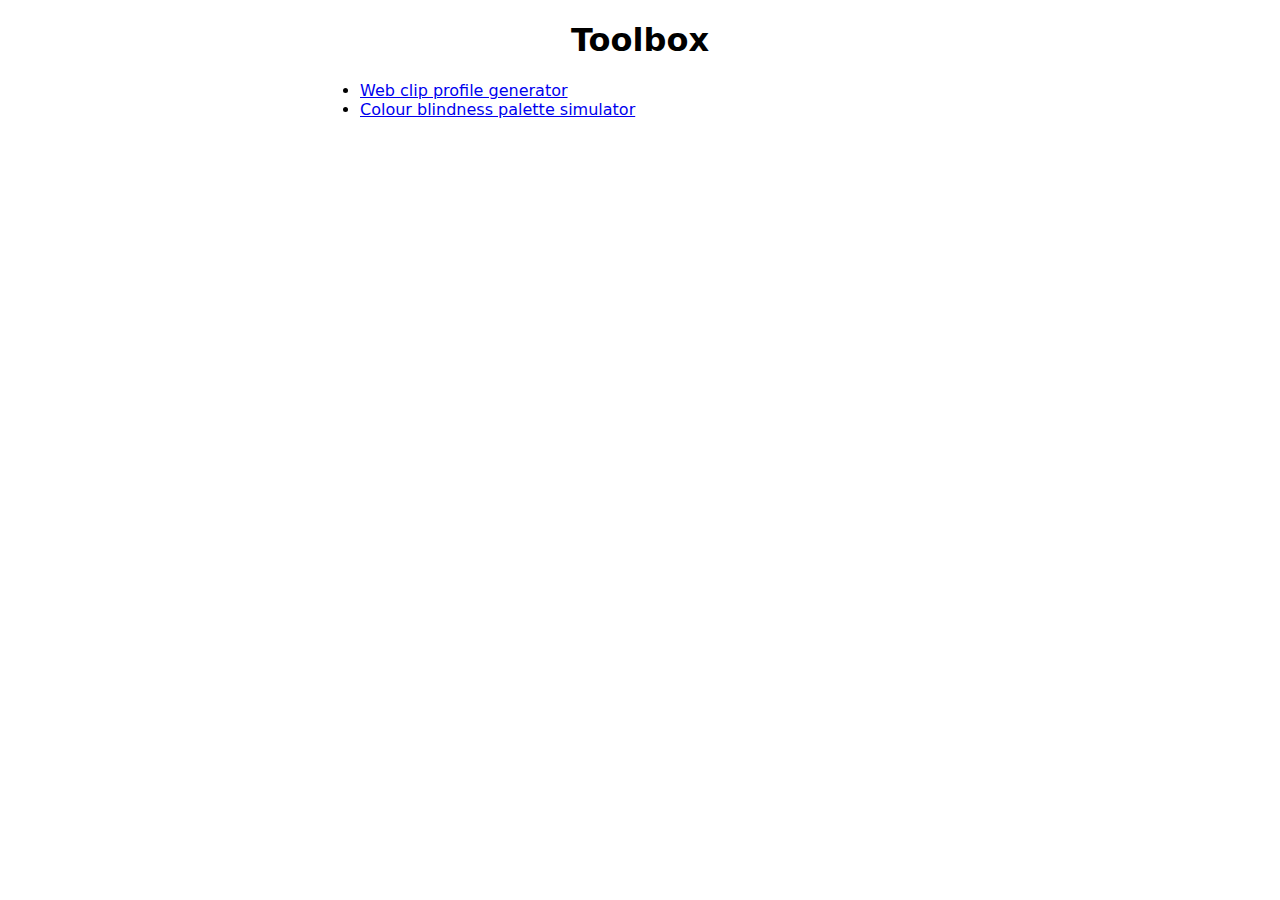
<file: index.html>
<!DOCTYPE html>
<html lang="en">

<head>
  <meta charset="UTF-8">
  <meta name="viewport" content="width=device-width, initial-scale=1.0">
  <title>Toolbox</title>
  <link rel="stylesheet" href="./styles.css">
</head>

<body>
  <main>
    <h1>Toolbox</h1>
    <nav>
      <ul>
        <li><a href="web-clips/">Web clip profile generator</a></li>
        <li><a href="palettes/">Colour blindness palette simulator</a></li>
      </ul>
    </nav>
  </main>
</body>

</html>
</file>
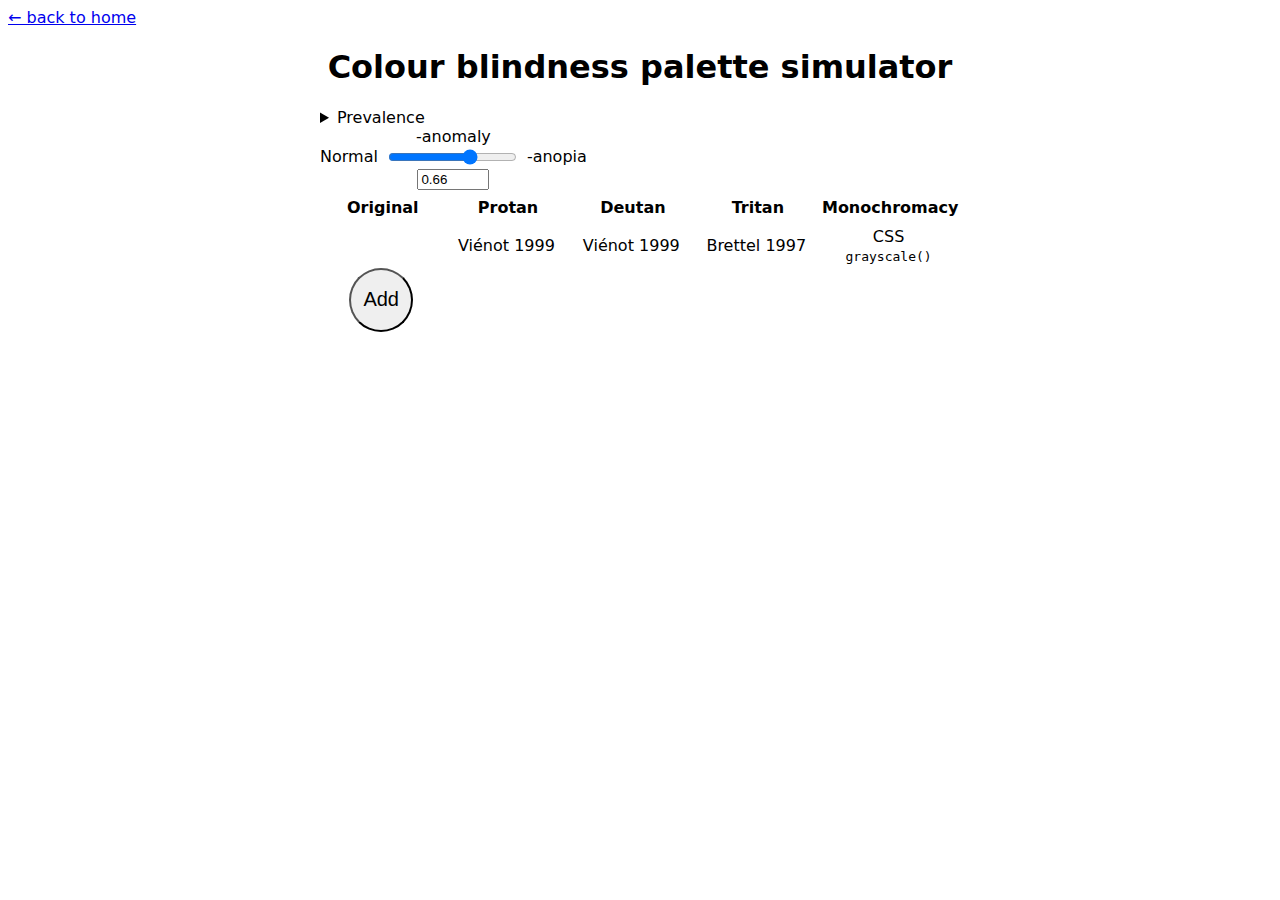
<file: palettes/index.html>
<!DOCTYPE html>
<html lang="en">

<head>
  <meta charset="UTF-8">
  <meta name="viewport" content="width=device-width, initial-scale=1.0">
  <title>CVD palette sim</title>
  <link rel="stylesheet" href="../styles.css">
  <link rel="stylesheet" href="./palettes.css">
</head>

<body>
  <nav>
    <a href="../">← back to home</a>
  </nav>
  <main>
    <h1>Colour blindness palette simulator</h1>
    <details>
      <summary>Prevalence</summary>
      <table class="prevalence">
        <thead>
          <tr>
            <th colspan="2">Type</th>
            <th>Males</th>
            <th>Females</th>
          </tr>
        </thead>
        <tbody>
          <tr>
            <th rowspan="2">Protan</th>
            <th>Protanomoly</th>
            <td>1.08%</td>
          </tr>
          <tr>
            <th>Protanopia</th>
            <td>1.01%</td>
          </tr>
          <tr>
            <th rowspan="2">Deutan</th>
            <th>Deuteranomoly</th>
            <td>4.63%</td>
          </tr>
          <tr>
            <th>Deuteranopia</th>
            <td>1.24%</td>
          </tr>
          <tr>
            <th rowspan="2">Tritan</th>
            <th>Tritanomoly</th>
          </tr>
          <tr>
            <th>Tritanopia</th>
            <td>0.002–0.008% (est.)</td>
          </tr>
          <tr>
            <th rowspan="2">Mono</th>
            <th>Blue cone monochromacy</th>
            <td>0.001% (est.)</td>
          </tr>
          <tr>
            <th>Rod monochromacy</th>
            <td>~0.002%</td>
          </tr>
        </tbody>
      </table>
      <!-- <td>Protanomoly: 1.08% males<br>Protanopia: 1.01% males</td>
        <td>Deuteranomoly: 4.63% males<br>Deuteranopia: 1.24% males</td>
        <td>Tritanopia: est. 0.002–0.008% males</td>
        <td>Blue cone monochromacy: est. 0.001% males<br>Rod monochromacy: ~0.002%</td> -->
    </details>

    <label class="anomaly-label">
      <span class="span">-anomaly</span>
      <span>Normal</span>
      <input type="range" name="anomoly" id="anomaly" min="0" max="1" step="0.01" value="0.66">
      <span>-anopia</span>
      <input class="span" id="anomaly-value" type="number" min="0" max="1" step="0.01" value="0.66"></span>
    </label>

    <table class="sim">
      <thead>
        <tr>
          <th>Original</th>
          <th>Protan</th>
          <th>Deutan</th>
          <th>Tritan</th>
          <th>Monochromacy</th>
        </tr>
        <tr>
          <td></td>
          <td>Viénot 1999</td>
          <td>Viénot 1999</td>
          <td>Brettel 1997</td>
          <td>CSS <code>grayscale()</code></td>
        </tr>
      </thead>
      <tbody id="palette"></tbody>
      <tfoot>
        <tr>
          <td>
            <button id="add">Add</button>
          </td>
        </tr>
      </tfoot>
    </table>
  </main>

  <template id="colour">
    <tr class="colour">
      <td class="variant primary">
        <!-- <h2>Normal</h2> -->
        <input class="well" type="color" name="colour" id="colour">
        <div class="controls">
          <div class="lch" style="display: none;">
            <label>
              L:
              <input type="range" name="L" min="0" max="1" step="0.001">
            </label>
            <label>
              C:
              <input type="range" name="C" min="0" max="0.4" step="0.001">
            </label>
            <label>
              H:
              <input type="range" name="H" min="0" max="360">
            </label>
          </div>
        </div>
      </td>
      <td class="variant protan">
        <!-- <h2>Protanopia</h2> -->
        <div class="well">
          <div class="well-inner"></div>
        </div>
      </td>
      <td class="variant deutan">
        <!-- <h2>Deuteranopia</h2> -->
        <div class="well">
          <div class="well-inner"></div>
        </div>
      </td>
      <td class="variant tritan">
        <!-- <h2>Tritanopia</h2> -->
        <div class="well">
          <div class="well-inner"></div>
        </div>
      </td>
      <td class="variant mono">
        <!-- <h2>Monochromacy</h2> -->
        <div class="well">
          <div class="well-inner"></div>
        </div>
      </td>
    </tr>
  </template>

  <svg xmlns="http://www.w3.org/2000/svg" width="0" height="0">
    <!-- From https://github.com/DaltonLens/libDaltonLens/ (UNLICENCE) -->
    <!-- Single matrix approximation of Viénot, Brettel & Mollon 1999 -->
    <filter id="protanopia" color-interpolation-filters="linearRGB">
      <feColorMatrix type="matrix" in="SourceGraphic" values="
          0.10889,0.89111,-0.00000,0,0
          0.10889,0.89111,0.00000,0,0
          0.00447,-0.00447,1.00000,0,0
          0,0,0,1,0" />
    </filter>
  
    <!-- Single matrix approximation of Viénot, Brettel & Mollon 1999 -->
    <filter id="deuteranopia" color-interpolation-filters="linearRGB">
      <feColorMatrix type="matrix" in="SourceGraphic" values="
          0.29031,0.70969,-0.00000,0,0
          0.29031,0.70969,-0.00000,0,0
          -0.02197,0.02197,1.00000,0,0
          0,0,0,1,0" />
    </filter>
    <!-- Brettel, Viénot & Mollon 1997 algorithms with two projection planes. -->
    <filter id="tritanopia" color-interpolation-filters="linearRGB">
      <!-- 
        Projection 1, with a special alpha that encodes the separation plane.
        If dot(rgb, n) > 0, then use projection 1, otherwise use projection 2.
        This is encoded in alpha by:
          - Applying a 1.0 factor on the source alpha so that 0 input alpha remains 0
          - Subtracting 0.2 so that negative values become < 0.8 and position values >= 0.8
          - It is important to normalize the factors to keep a good numerical accuracy
            and to keep a large alpha threshold since the RGB values are then stored
            premultiplied by alpha.
          - This assumes that negative values get clipped to 0, and positive
            values clipped to 1, without overflowing, etc. Which seems to be the case
            on all browsers.
      -->
      <feColorMatrix type="matrix" in="SourceGraphic" result="ProjectionOnPlane1" values="
            1.01354, 0.14268, -0.15622, 0, 0
            -0.01181, 0.87561, 0.13619, 0, 0
            0.07707, 0.81208, 0.11085, 0, 0
            7.92482, -5.66475, -2.26007, 1, -0.2" />
      <!-- 
        Binarize alpha. 5 values means the last chunk will start at 0.8.
        All the values below 0.8 will become 0 (correspond to the dot
        product with the separation plane being negative) and above will become 1
      -->
      <feComponentTransfer in="ProjectionOnPlane1" result="ProjectionOnPlane1">
        <feFuncA type="discrete" tableValues="0 0 0 0 1" />
      </feComponentTransfer>
  
      <feColorMatrix type="matrix" in="SourceGraphic" result="ProjectionOnPlane2" values="
            0.93337, 0.19999, -0.13336, 0, 0
            0.05809, 0.82565, 0.11626, 0, 0
            -0.37923, 1.13825, 0.24098, 0, 0
            0,0,0,1,0" />
  
      <!-- Uncomment the debug black matrix to see which pixels go to which plane -->
      <!-- <feColorMatrix type="matrix" in="SourceGraphic" result="ProjectionOnPlane2" values="0,0,0,0,0 0,0,0,0,0 0,0,0,0,0 0,0,0,1,0"/> -->
  
      <!-- Blend the two projections, picking one or the other depending on alpha. -->
      <feBlend in="ProjectionOnPlane1" in2="ProjectionOnPlane2" mode="normal" />
    </filter>
  </svg>

  <script>
    const template = document.getElementById('colour');
    const palette = document.getElementById('palette');
    const anomaly = document.getElementById('anomaly');
    const anomaly_value = document.getElementById('anomaly-value');
    const add = document.getElementById('add');
    const colours = document.querySelectorAll('.colour');

    function syncWells (colour) {
      const primary = colour.querySelector('input.well');
      if (primary?.value == undefined) return;
      const wells = colour.querySelectorAll('div.well');
      wells.forEach(w => w.style = `--colour: ${primary.value}`);
    }
    function syncAnomaly (target) {
      palette.style = `--anomaly: ${target.value};`;
      if (target === anomaly) anomaly_value.value = target.value;
      else anomaly.value = target.value;
    }

    window.addEventListener('input', event => {
      if (event.target === anomaly || event.target === anomaly_value) syncAnomaly(event.target);
      else if (event.target.tagName === 'INPUT' && event.target.type === 'color' && event.target.classList.contains('well')) {
        const colour = event.target.closest('.colour');
        if (!colour) return;
        syncWells(colour);
      }
    });
    window.addEventListener('load', event => {
      syncAnomaly(anomaly);
      colours.forEach(c => syncWells(c));
    });
    add.addEventListener('click', event => {
      const newColour = template.content.cloneNode(true);
      const randomHex = Math.floor(Math.random()*16777215).toString(16);
      newColour.querySelector('input.well').value = '#' + randomHex;
      syncWells(newColour);
      palette.append(newColour);
    });
  </script>
</body>

</html>
</file>
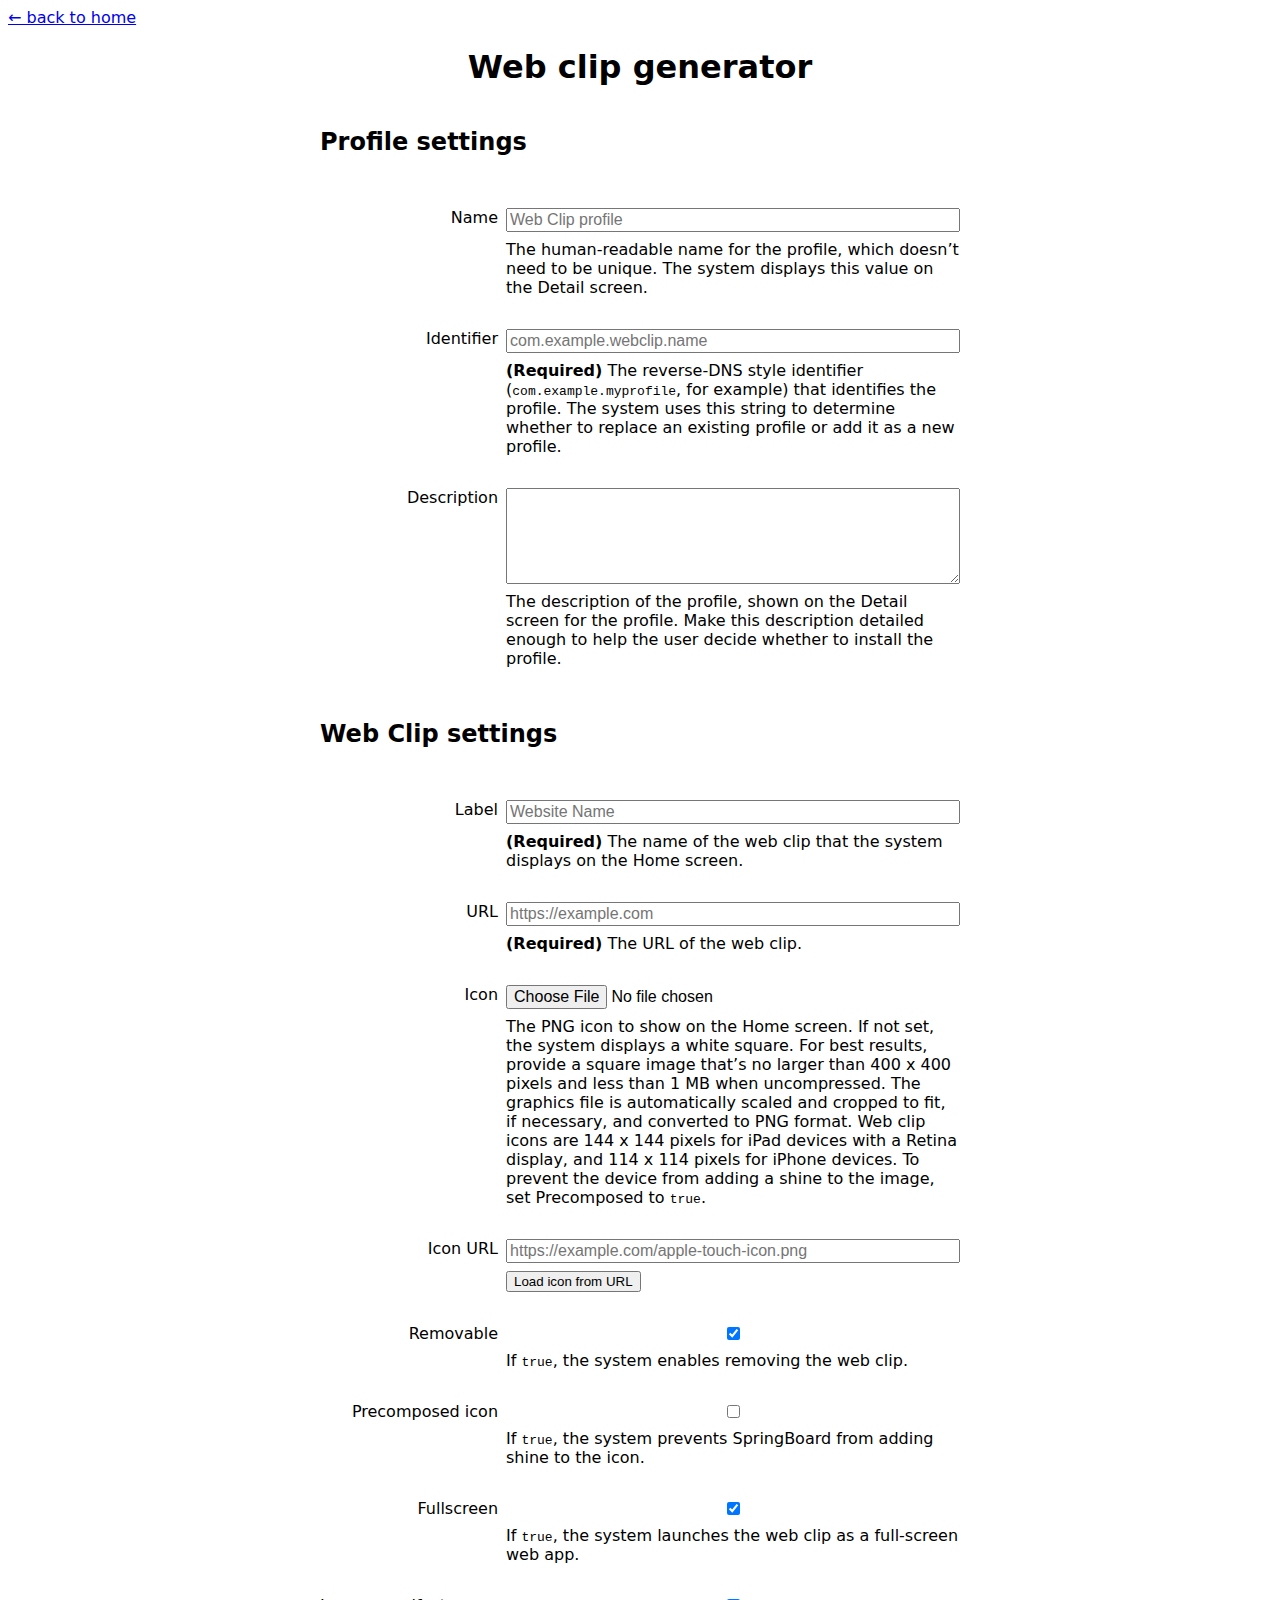
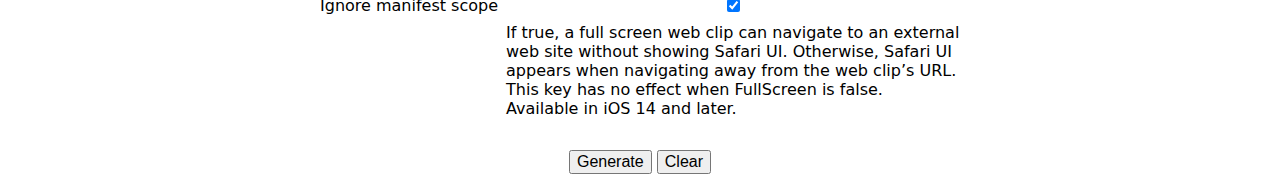
<file: web-clips/index.html>
<!DOCTYPE html>
<html lang="en">

<head>
  <meta charset="UTF-8">
  <meta name="viewport" content="width=device-width, initial-scale=1.0">
  <title>Web clip generator</title>
  <link rel="stylesheet" href="../styles.css">
  <style>
    form {
      display: grid;
      grid-template-columns: auto 1fr;
      gap: 2rem;
    }

    label {
      grid-column: 1 / -1;
      display: grid;
      gap: .5rem;
      grid-template-columns: subgrid;
    }

    h2 {
      grid-column: 1 / -1;
    }

    input,
    textarea,
    select {
      font-size: max(16px, 1em);
    }

    input,
    textarea,
    select,
    .desc {
      grid-column: 2 / -1;
    }

    span {
      grid-column: 1 / 2;
      justify-self: end;
    }

    .buttons {
      grid-column: 1 / -1;
      justify-self: center;
    }
  </style>
</head>

<body>
  <nav>
    <a href="../">← back to home</a>
  </nav>
  <main>
    <h1>Web clip generator</h1>
    <!-- <div id="dropzone">
      <input type="file" id="existing">
    </div> -->
    <form method="dialog">
      <h2>Profile settings</h2>
      <label>
        <span>Name</span>
        <input type="text" name="name" id="name" placeholder="Web Clip profile">
        <div class="desc">
          The human-readable name for the profile, which doesn’t need to be unique. The system displays
          this value on the Detail screen.
        </div>
      </label>
      <label>
        <span>Identifier</span>
        <input type="text" name="id" id="id" placeholder="com.example.webclip.name" required>
        <div class="desc">
          <strong>(Required)</strong> The reverse-DNS style identifier (<code>com.example.myprofile</code>, for example)
          that identifies
          the profile. The system uses this string to determine whether to replace an existing profile or add it as a
          new
          profile.
        </div>
      </label>
      <!-- <label>
        <span>Organisation</span>
        <input type="text" name="org" id="org">
        <desc>
          The human-readable string that contains the name of the organization that provided the profile.
        </desc>
      </label> -->
      <label>
        <span>Description</span>
        <textarea name="desc" id="desc" cols="30" rows="5"></textarea>
        <div class="desc">
          The description of the profile, shown on the Detail screen for the profile. Make this
          description detailed enough to help the user decide whether to install the profile.
        </div>
      </label>
      <!-- <label>
        <span>Consent message</span>
        <textarea name="consent" id="consent" cols="30" rows="10"></textarea>
        <div class="desc">
          The system always displays this agreement in a dialog, and the user needs to agree before the system can install the profile.
        </div>
      </label> -->
      <!-- <label>
        <span>Automatically remove</span>
        <select name="remove" id="remove">
          <option value="never">never</option>
          <option value="date">on date</option>
          <option value="interval">after interval</option>
        </select>
        <input type="date" name="remove-date" id="remove-date">
        <div class="desc">
          The date when the system automatically removes the profile.
        </div>
        <div id="remove-interval">
          <label>
            <input type="number" name="remove-days" id="remove-days" value="90">
            days
          </label>
          <label>
            <input type="number" name="remove-hours" id="remove-hours" value="0">
            hours
          </label>
        </div>
        <div class="desc">
          The number of seconds until the profile is automatically removed. If the RemovalDate key is present, the system uses whichever field yields the earliest date.
        </div>
      </label> -->
      <h2>Web Clip settings</h2>
      <label>
        <span>Label</span>
        <input type="text" name="label" id="label" placeholder="Website Name">
        <div class="desc">
          <strong>(Required)</strong> The name of the web clip that the system displays on the Home screen.
        </div>
      </label>
      <label>
        <span>URL</span>
        <input type="url" name="url" id="url" placeholder="https://example.com">
        <div class="desc">
          <strong>(Required)</strong> The URL of the web clip.
        </div>
      </label>
      <label>
        <span>Icon</span>
        <input type="file" name="icon" id="icon" accept="image/*">
        <div class="desc">
          The PNG icon to show on the Home screen. If not set, the system displays a white square. For best results,
          provide a square image that’s no larger than 400 x 400 pixels and less than 1 MB when uncompressed. The
          graphics
          file is automatically scaled and cropped to fit, if necessary, and converted to PNG format. Web clip icons are
          144 x 144 pixels for iPad devices with a Retina display, and 114 x 114 pixels for iPhone devices. To prevent
          the
          device from adding a shine to the image, set Precomposed to <code>true</code>.
        </div>
      </label>
      <label>
        <span>Icon URL</span>
        <input type="url" name="icon-url" id="icon-url" placeholder="https://example.com/apple-touch-icon.png">
        <div class="desc">
          <button type="button" id="load-icon-url">Load icon from URL</button>
        </div>
      </label>
      <label>
        <span>Removable</span>
        <input type="checkbox" name="removable" id="removable" checked>
        <div class="desc">
          If <code>true</code>, the system enables removing the web clip.
        </div>
      </label>
      <label>
        <span>Precomposed icon</span>
        <input type="checkbox" name="precomposed" id="precomposed">
        <div class="desc">
          If <code>true</code>, the system prevents SpringBoard from adding shine to the icon.
        </div>
      </label>
      <label>
        <span>Fullscreen</span>
        <input type="checkbox" name="fullscreen" id="fullscreen" checked>
        <div class="desc">
          If <code>true</code>, the system launches the web clip as a full-screen web app.
        </div>
      </label>
      <label>
        <span>Ignore manifest scope</span>
        <input type="checkbox" name="ignore-scope" id="ignore-scope" checked>
        <div class="desc">
          If true, a full screen web clip can navigate to an external web site without showing Safari UI. Otherwise,
          Safari UI appears when navigating away from the web clip’s URL. This key has no effect when FullScreen is
          false. Available in iOS 14 and later.
        </div>
      </label>
      <div class="buttons">
        <input type="submit" value="Generate">
        <input type="reset" value="Clear">
      </div>
    </form>
  </main>

  <script type="module">
    import { restoreInputs, cacheInputs } from '../cache-inputs.js';
    import { newWebClip, imageConverter } from './web-clips.js';
    import { download } from '../utils.js';

    const INPUT_CACHE_KEY = 'webclips-generator-cache';

    const inputs = {
      profile_name: document.getElementById('name'),
      profile_id: document.getElementById('id'),
      // org: document.getElementById('org'),
      desc: document.getElementById('desc'),
      // consent: document.getElementById('consent'),
      // remove: document.getElementById('remove'),
      // remove_date: document.getElementById('remove-date'),
      // remove_days: document.getElementById('remove-days'),
      // remove_hours: document.getElementById('remove-hours'),
      label: document.getElementById('label'),
      url: document.getElementById('url'),
      icon: document.getElementById('icon'),
      icon_url: document.getElementById('icon-url'),
      removable: document.getElementById('removable'),
      precomposed: document.getElementById('precomposed'),
      fullscreen: document.getElementById('fullscreen'),
      ignore_scope: document.getElementById('ignore-scope'),
    };
    const elements = {
      load_icon_url:  document.getElementById('load-icon-url'),
    }

    window.addEventListener('load', event => {
      restoreInputs(INPUT_CACHE_KEY);
    });
    window.addEventListener('change', event => {
      cacheInputs(INPUT_CACHE_KEY, [...Object.values(inputs), Object.values(elements)]);
    });

    elements.load_icon_url.addEventListener('click', async event => {
      if (!inputs.icon_url.value) {
        console.warn("No icon URL to load");
        return;
      }
      const iconUrl = new URL(inputs.icon_url.value);
      const response = await fetch(iconUrl.href);
      console.log(response);
      const blob = await response.blob();
      // console.log(blob);
      if (blob.type.startsWith('image/')) {
        const file = new File([blob], 'loaded icon.png', {type: blob.type});
        const txlist = new DataTransfer();
        txlist.items.add(file);
        inputs.icon.files = txlist.files;
      }
    });

    window.addEventListener('submit', async event => {
      console.log(event);
      const options = {};

      options.profile_id = inputs.profile_id.value
      options.profile_name = inputs.profile_name.value
      options.desc = inputs.desc.value
      options.label = inputs.label.value;
      options.url = inputs.url.value;
      options.icon = inputs.icon.files[0];
      options.removeable = inputs.removeable;
      options.precomposed = inputs.precomposed.checked;
      options.fullscreen = inputs.fullscreen.checked;
      options.ignore_scope = inputs.ignore_scope.checked;

      const profile = await newWebClip(options);
      download(profile);
    });
  </script>
</body>

</html>
</file>
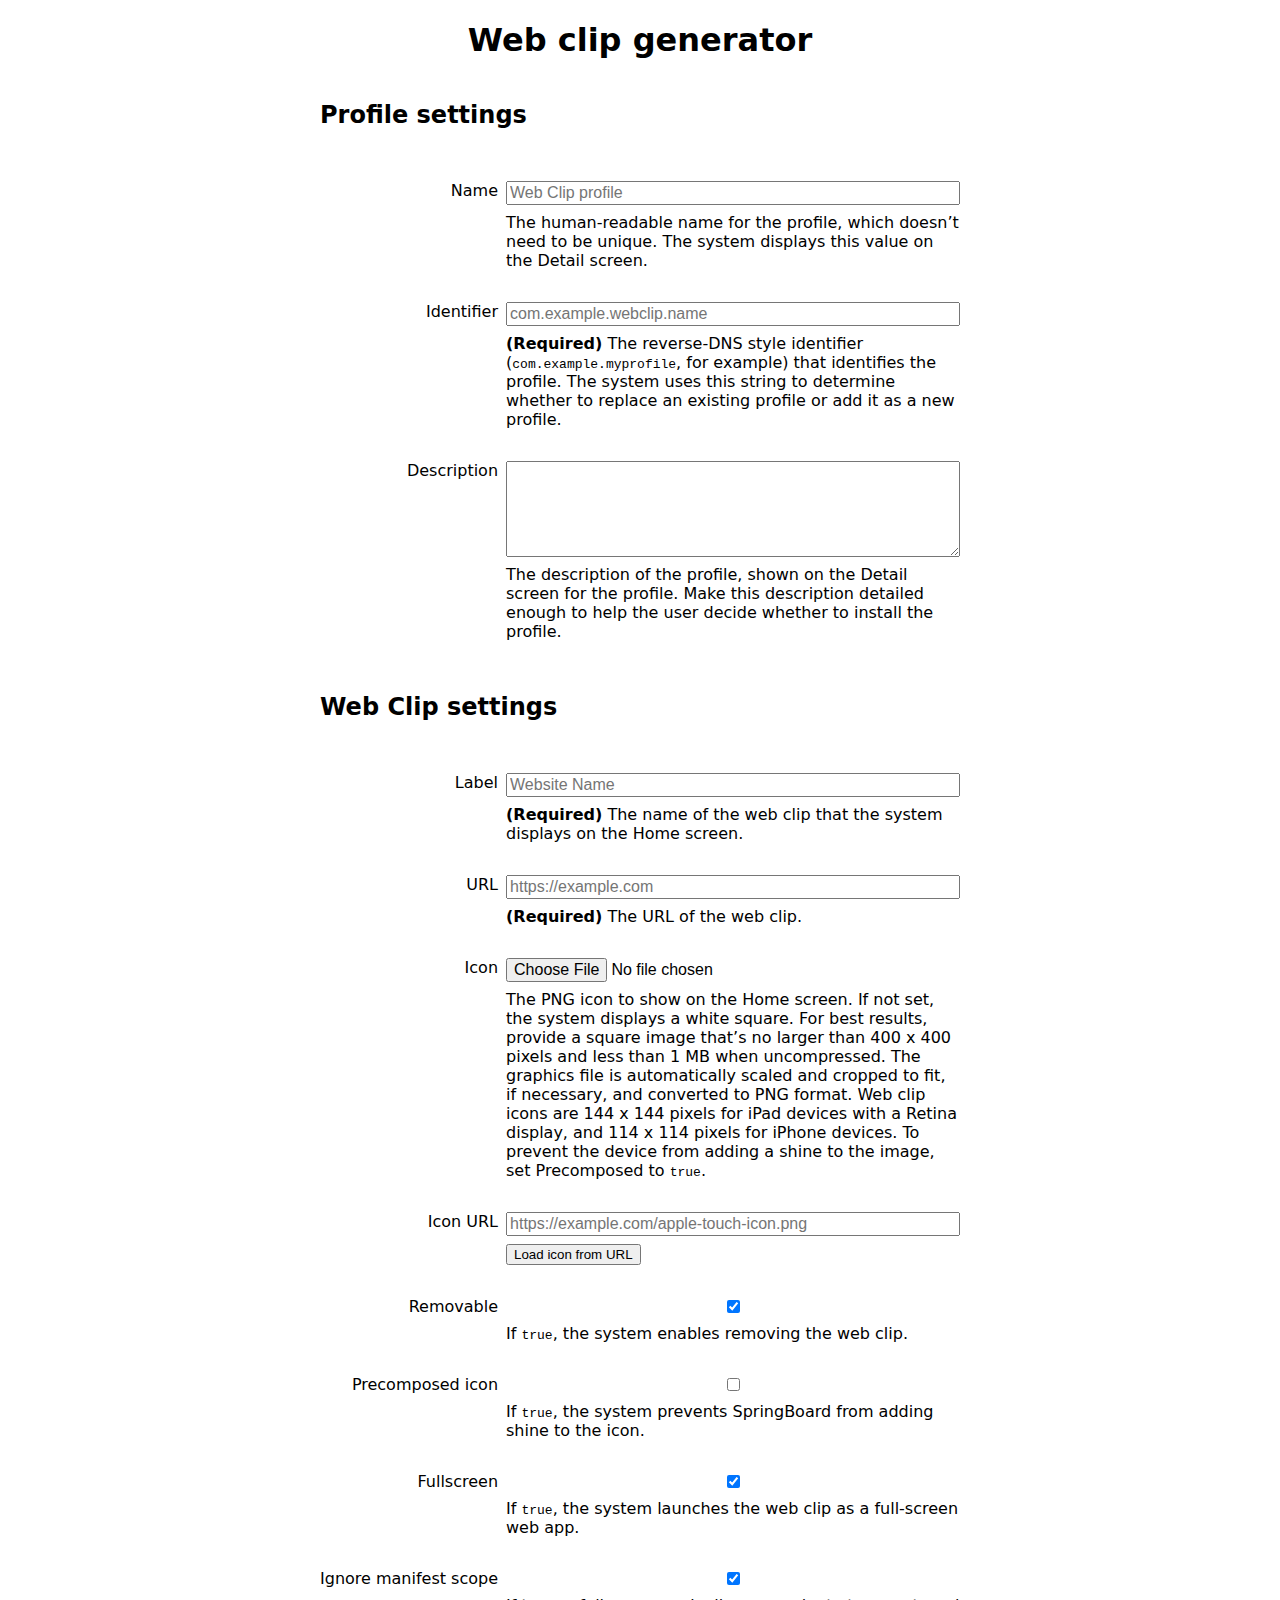
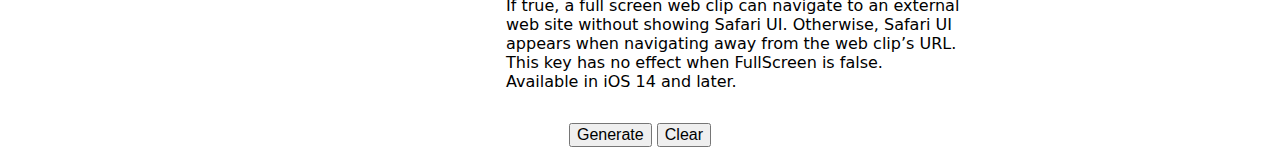
<file: web-clips.html>
<!DOCTYPE html>
<html lang="en">

<head>
  <meta charset="UTF-8">
  <meta name="viewport" content="width=device-width, initial-scale=1.0">
  <title>Web clip generator</title>
  <link rel="stylesheet" href="./styles.css">
  <style>
    form {
      display: grid;
      grid-template-columns: auto 1fr;
      gap: 2rem;
    }

    label {
      grid-column: 1 / -1;
      display: grid;
      gap: .5rem;
      grid-template-columns: subgrid;
    }

    h2 {
      grid-column: 1 / -1;
    }

    input,
    textarea,
    select {
      font-size: max(16px, 1em);
    }

    input,
    textarea,
    select,
    .desc {
      grid-column: 2 / -1;
    }

    span {
      grid-column: 1 / 2;
      justify-self: end;
    }

    .buttons {
      grid-column: 1 / -1;
      justify-self: center;
    }
  </style>
</head>

<body>
  <main>
    <h1>Web clip generator</h1>
    <!-- <div id="dropzone">
      <input type="file" id="existing">
    </div> -->
    <form method="dialog">
      <h2>Profile settings</h2>
      <label>
        <span>Name</span>
        <input type="text" name="name" id="name" placeholder="Web Clip profile">
        <div class="desc">
          The human-readable name for the profile, which doesn’t need to be unique. The system displays
          this value on the Detail screen.
        </div>
      </label>
      <label>
        <span>Identifier</span>
        <input type="text" name="id" id="id" placeholder="com.example.webclip.name" required>
        <div class="desc">
          <strong>(Required)</strong> The reverse-DNS style identifier (<code>com.example.myprofile</code>, for example)
          that identifies
          the profile. The system uses this string to determine whether to replace an existing profile or add it as a
          new
          profile.
        </div>
      </label>
      <!-- <label>
        <span>Organisation</span>
        <input type="text" name="org" id="org">
        <desc>
          The human-readable string that contains the name of the organization that provided the profile.
        </desc>
      </label> -->
      <label>
        <span>Description</span>
        <textarea name="desc" id="desc" cols="30" rows="5"></textarea>
        <div class="desc">
          The description of the profile, shown on the Detail screen for the profile. Make this
          description detailed enough to help the user decide whether to install the profile.
        </div>
      </label>
      <!-- <label>
        <span>Consent message</span>
        <textarea name="consent" id="consent" cols="30" rows="10"></textarea>
        <div class="desc">
          The system always displays this agreement in a dialog, and the user needs to agree before the system can install the profile.
        </div>
      </label> -->
      <!-- <label>
        <span>Automatically remove</span>
        <select name="remove" id="remove">
          <option value="never">never</option>
          <option value="date">on date</option>
          <option value="interval">after interval</option>
        </select>
        <input type="date" name="remove-date" id="remove-date">
        <div class="desc">
          The date when the system automatically removes the profile.
        </div>
        <div id="remove-interval">
          <label>
            <input type="number" name="remove-days" id="remove-days" value="90">
            days
          </label>
          <label>
            <input type="number" name="remove-hours" id="remove-hours" value="0">
            hours
          </label>
        </div>
        <div class="desc">
          The number of seconds until the profile is automatically removed. If the RemovalDate key is present, the system uses whichever field yields the earliest date.
        </div>
      </label> -->
      <h2>Web Clip settings</h2>
      <label>
        <span>Label</span>
        <input type="text" name="label" id="label" placeholder="Website Name">
        <div class="desc">
          <strong>(Required)</strong> The name of the web clip that the system displays on the Home screen.
        </div>
      </label>
      <label>
        <span>URL</span>
        <input type="url" name="url" id="url" placeholder="https://example.com">
        <div class="desc">
          <strong>(Required)</strong> The URL of the web clip.
        </div>
      </label>
      <label>
        <span>Icon</span>
        <input type="file" name="icon" id="icon" accept="image/*">
        <div class="desc">
          The PNG icon to show on the Home screen. If not set, the system displays a white square. For best results,
          provide a square image that’s no larger than 400 x 400 pixels and less than 1 MB when uncompressed. The
          graphics
          file is automatically scaled and cropped to fit, if necessary, and converted to PNG format. Web clip icons are
          144 x 144 pixels for iPad devices with a Retina display, and 114 x 114 pixels for iPhone devices. To prevent
          the
          device from adding a shine to the image, set Precomposed to <code>true</code>.
        </div>
      </label>
      <label>
        <span>Icon URL</span>
        <input type="url" name="icon-url" id="icon-url" placeholder="https://example.com/apple-touch-icon.png">
        <div class="desc">
          <button type="button" id="load-icon-url">Load icon from URL</button>
        </div>
      </label>
      <label>
        <span>Removable</span>
        <input type="checkbox" name="removable" id="removable" checked>
        <div class="desc">
          If <code>true</code>, the system enables removing the web clip.
        </div>
      </label>
      <label>
        <span>Precomposed icon</span>
        <input type="checkbox" name="precomposed" id="precomposed">
        <div class="desc">
          If <code>true</code>, the system prevents SpringBoard from adding shine to the icon.
        </div>
      </label>
      <label>
        <span>Fullscreen</span>
        <input type="checkbox" name="fullscreen" id="fullscreen" checked>
        <div class="desc">
          If <code>true</code>, the system launches the web clip as a full-screen web app.
        </div>
      </label>
      <label>
        <span>Ignore manifest scope</span>
        <input type="checkbox" name="ignore-scope" id="ignore-scope" checked>
        <div class="desc">
          If true, a full screen web clip can navigate to an external web site without showing Safari UI. Otherwise,
          Safari UI appears when navigating away from the web clip’s URL. This key has no effect when FullScreen is
          false. Available in iOS 14 and later.
        </div>
      </label>
      <div class="buttons">
        <input type="submit" value="Generate">
        <input type="reset" value="Clear">
      </div>
    </form>
  </main>

  <script type="module">
    import { restoreInputs, cacheInputs } from './cache-inputs.js';
    import { newWebClip, imageConverter } from './web-clips.js';
    import { download } from './utils.js';

    const INPUT_CACHE_KEY = 'webclips-generator-cache';

    const inputs = {
      profile_name: document.getElementById('name'),
      profile_id: document.getElementById('id'),
      // org: document.getElementById('org'),
      desc: document.getElementById('desc'),
      // consent: document.getElementById('consent'),
      // remove: document.getElementById('remove'),
      // remove_date: document.getElementById('remove-date'),
      // remove_days: document.getElementById('remove-days'),
      // remove_hours: document.getElementById('remove-hours'),
      label: document.getElementById('label'),
      url: document.getElementById('url'),
      icon: document.getElementById('icon'),
      icon_url: document.getElementById('icon-url'),
      removable: document.getElementById('removable'),
      precomposed: document.getElementById('precomposed'),
      fullscreen: document.getElementById('fullscreen'),
      ignore_scope: document.getElementById('ignore-scope'),
    };
    const elements = {
      load_icon_url:  document.getElementById('load-icon-url'),
    }

    window.addEventListener('load', event => {
      restoreInputs(INPUT_CACHE_KEY);
    });
    window.addEventListener('change', event => {
      cacheInputs(INPUT_CACHE_KEY, [...Object.values(inputs), Object.values(elements)]);
    });

    elements.load_icon_url.addEventListener('click', async event => {
      if (!inputs.icon_url.value) {
        console.warn("No icon URL to load");
        return;
      }
      const iconUrl = new URL(inputs.icon_url.value);
      const response = await fetch(iconUrl.href);
      console.log(response);
      const blob = await response.blob();
      // console.log(blob);
      if (blob.type.startsWith('image/')) {
        const file = new File([blob], 'loaded icon.png', {type: blob.type});
        const txlist = new DataTransfer();
        txlist.items.add(file);
        inputs.icon.files = txlist.files;
      }
    });

    window.addEventListener('submit', async event => {
      console.log(event);
      const options = {};

      options.profile_id = inputs.profile_id.value
      options.profile_name = inputs.profile_name.value
      options.desc = inputs.desc.value
      options.label = inputs.label.value;
      options.url = inputs.url.value;
      options.icon = inputs.icon.files[0];
      options.removeable = inputs.removeable;
      options.precomposed = inputs.precomposed.checked;
      options.fullscreen = inputs.fullscreen.checked;
      options.ignore_scope = inputs.ignore_scope.checked;

      const profile = await newWebClip(options);
      download(profile);
    });
  </script>
</body>

</html>
</file>
<file: styles.css>
* {
  box-sizing: border-box;
}

:root {
  color-scheme: light dark;
  font-family: system-ui, sans-serif;
}

main {
  max-width: 40rem;
  margin: 0 auto;
}

h1 {
  text-align: center;
}
</file>
<file: palettes/palettes.css>
:root {
  color-scheme: light dark;
  font-family: system-ui, sans-serif;
}

#palette {
  /* display: flex; */
  /* flex-direction: row; */
  justify-content: center;
  align-content: center;
  gap: 2rem;
  /* display: grid; */
  grid-template-columns: repeat(5, auto);
}

.colour {
  /* display: grid; */
  /* grid-column: 1 / -1; */
  /* grid-template-columns: subgrid; */
}

/* .variant, */
.controls {
  display: flex;
  flex-direction: column;
  align-items: center;
}

.well {
  display: inline-block;
  width: 5rem;
  height: 5rem;
  border: thin solid black;
  appearance: none;
  padding: 0;
  background-color: var(--colour);
  overflow: hidden;
}

.well-inner {
  display: block;
  width: 100%;
  height: 100%;
  border: none;
  padding: 0;
  margin: 0;
  background-color: inherit;
  opacity: var(--anomaly, 1);
}

.well::-moz-color-swatch {
  border-color: transparent !important;
  border: none !important;
}

.well::-webkit-color-swatch-wrapper {
	padding: 0;
}
.well::-webkit-color-swatch {
	border: none;
}

:is(
  .well,
  .well-inner,
  .well::-moz-color-swatch,
  .well::-webkit-color-swatch
) {
  border-radius: 25%;
  box-shadow:
    inset 0rem 0rem 0 0.05rem black,
    inset .1rem .1rem 0 0.1rem black;
}

.protan .well-inner {
  filter: url(#protanopia);
}

.deutan .well-inner {
  filter: url(#deuteranopia);
}

.tritan .well-inner {
  filter: url(#tritanopia);
}

.mono .well-inner {
  filter: grayscale(1);
}

table.sim {
  table-layout: fixed;
  border-collapse: collapse;
}

.sim thead th {
  width: 20%;
  text-align: center;
  position: sticky;
  padding: .5em .1em;
  top: 0;
  z-index: 1;
  background-color: Canvas;
}

.sim td,
.sim th {
  text-align: center;
  padding: .1rem .7rem .1rem .5rem;
}

tbody th {
  text-align: left;
}

.anomaly-label {
  display: grid;
  grid-template-columns: auto auto auto;
  justify-content: start;
  gap: .1rem .5rem;

  .span {
    grid-column: 1 / -1;
    justify-self: center
  }
}

#add {
  width: 4rem;
  aspect-ratio: 1;
  border-radius: 50%;
  font-size: 1.25rem;
}
</file>
